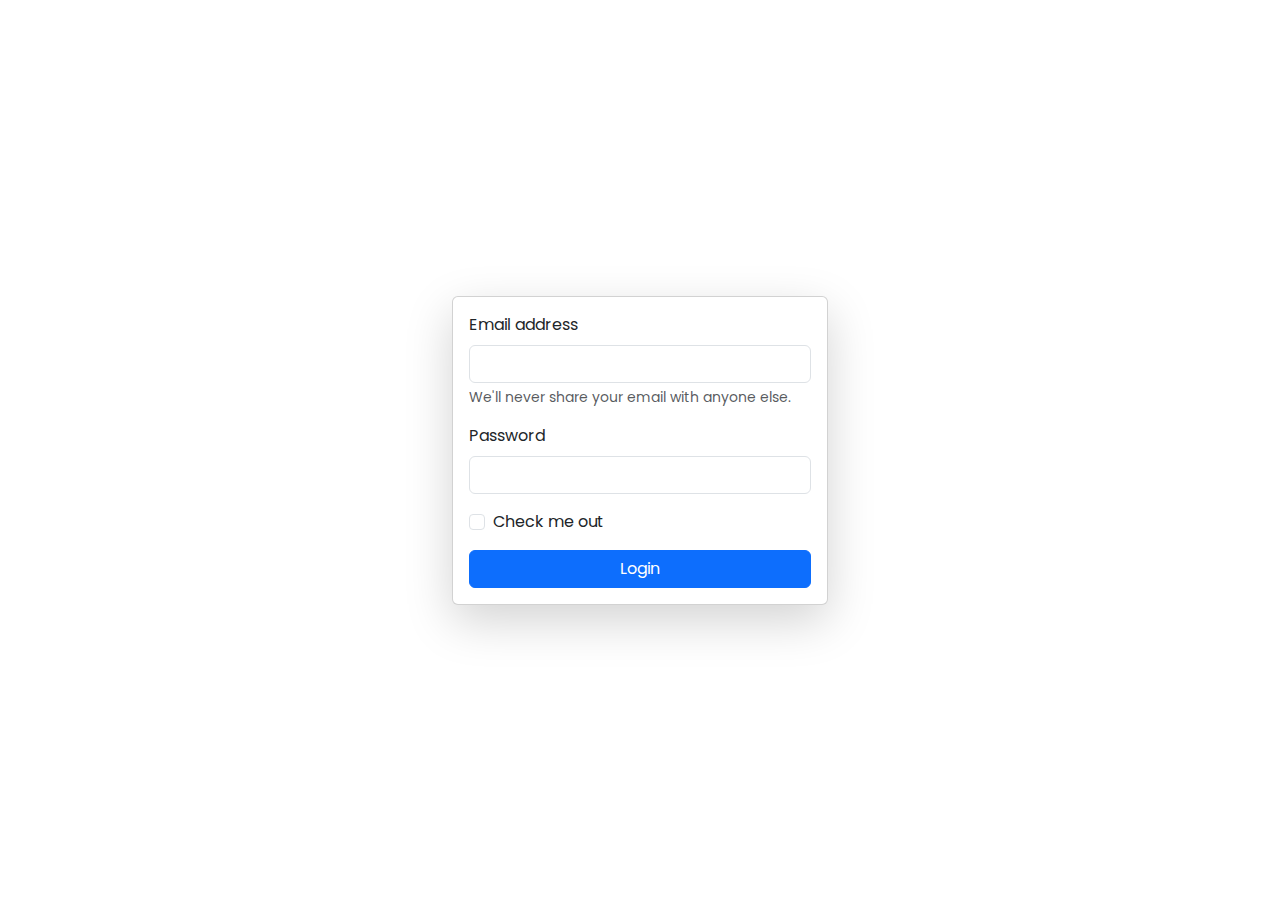
<file: templates/login.html>
<!DOCTYPE html>
<html lang="en">
<head>
    <meta charset="UTF-8">
    <meta name="viewport" content="width=device-width, initial-scale=1.0">
    <title>BIRDS FARMING</title>
        <style>
            @import url('https://fonts.googleapis.com/css2?family=Poppins&family=Raleway:ital,wght@0,200;1,300;1,900&display=swap');

        *{

        margin: 0;
        padding: 0;
        box-sizing: 0;
        font-family: 'Poppins', sans-serif;
        cursor: pointer;
        }
        body{
        height: 100vh;
        width: 100%;
        display: flex;
        justify-content: center;
        align-items: center;
        background-image: url() ;
        }
        </style>
        <link href="https://cdn.jsdelivr.net/npm/bootstrap@5.3.2/dist/css/bootstrap.min.css" rel="stylesheet" >
        <script src="https://cdn.jsdelivr.net/npm/bootstrap@5.3.2/dist/js/bootstrap.bundle.min.js" ></script>
</head>
<body>
    <form action="{{ url_for('home') }}" class="card p-3 shadow-lg">
        <div class="mb-3">
          <label for="exampleInputEmail1" class="form-label">Email address</label>
          <input type="text" class="form-control" id="exampleInputEmail1" aria-describedby="emailHelp">
          <div id="emailHelp" class="form-text">We'll never share your email with anyone else.</div>
        </div>
        <div class="mb-3">
          <label for="exampleInputPassword1" class="form-label">Password</label>
          <input type="password" class="form-control" id="exampleInputPassword1">
        </div>
        <div class="mb-3 form-check">
          <input type="checkbox" class="form-check-input" id="exampleCheck1">
          <label class="form-check-label" for="exampleCheck1">Check me out</label>
        </div>
        <button type="submit" class="btn btn-primary">Login</button>
      </form>
</body>
</html>
</file>
